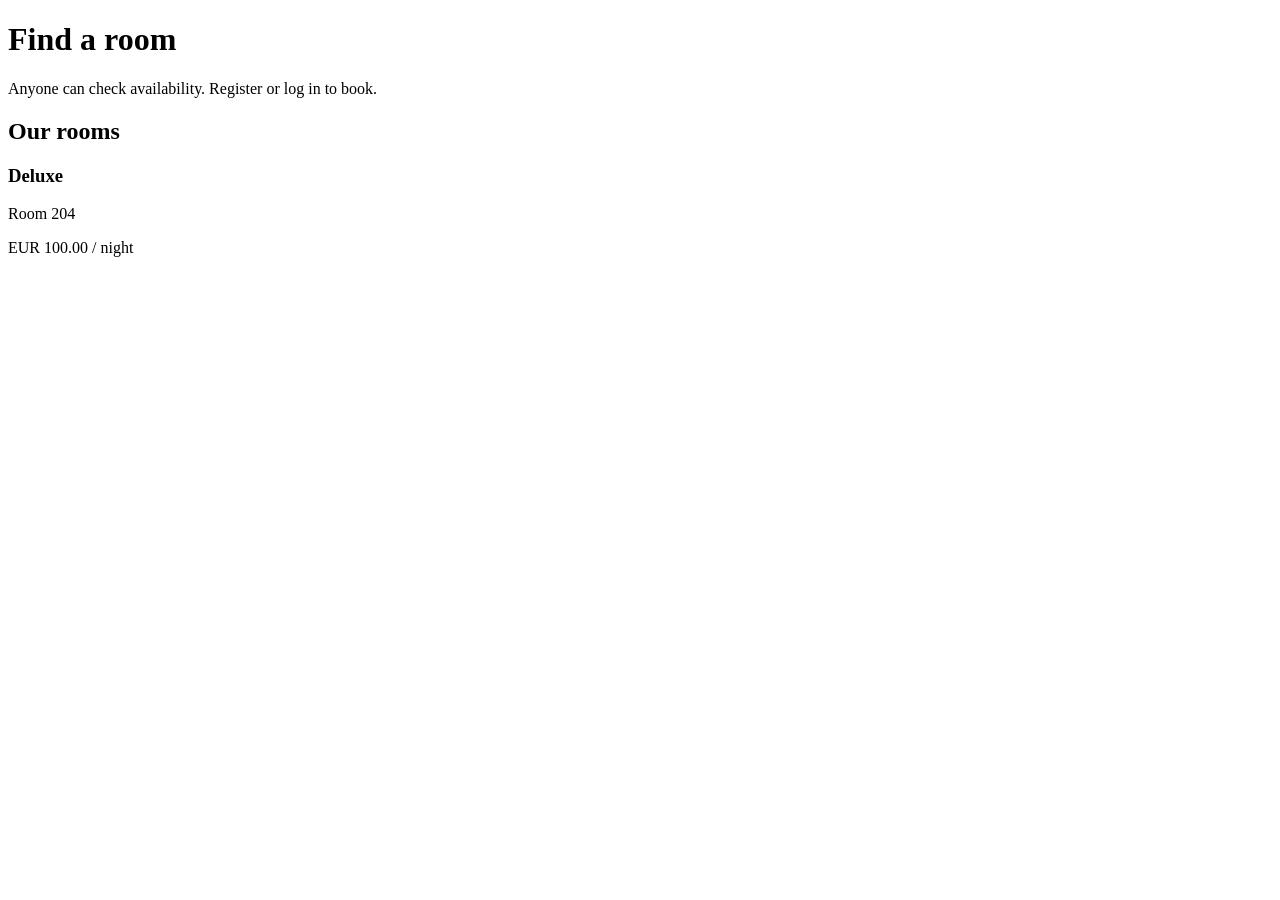
<file: web-app/src/main/resources/templates/index.html>
<!DOCTYPE html>
<html lang="en" xmlns:th="http://www.thymeleaf.org"
      xmlns:sec="http://www.thymeleaf.org/extras/spring-security">
<head th:replace="~{fragments :: head('Rooms')}"></head>
<body>
<header th:replace="~{fragments :: nav}"></header>
<main>
    <h1>Find a room</h1>
    <div th:replace="~{fragments :: messages}"></div>
    <form th:replace="~{fragments :: search}"></form>
    <p sec:authorize="isAnonymous()" class="muted">
        Anyone can check availability. <a th:href="@{/register}">Register</a> or <a th:href="@{/login}">log in</a> to book.
    </p>

    <h2>Our rooms</h2>
    <div class="cards">
        <article class="card" th:each="room : ${rooms}">
            <h3 th:text="${room.roomType}">Deluxe</h3>
            <p class="muted">Room <span th:text="${room.roomNumber}">204</span></p>
            <p class="price"><span th:text="${room.currency}">EUR</span> <span th:text="${room.nightlyRate}">100.00</span>
                <span class="muted">/ night</span></p>
        </article>
    </div>
</main>
</body>
</html>
</file>
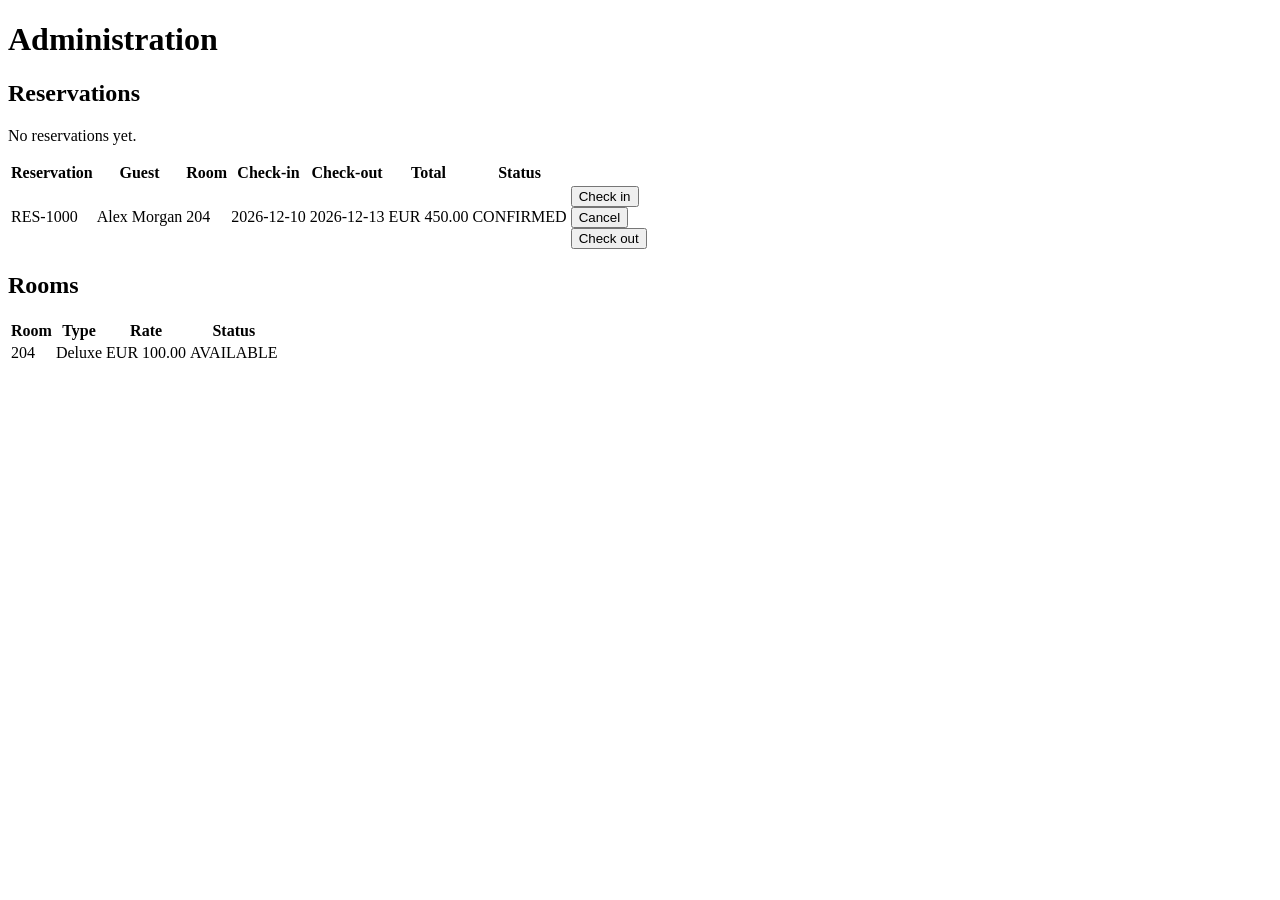
<file: web-app/src/main/resources/templates/admin.html>
<!DOCTYPE html>
<html lang="en" xmlns:th="http://www.thymeleaf.org">
<head th:replace="~{fragments :: head('Administration')}"></head>
<body>
<header th:replace="~{fragments :: nav}"></header>
<main>
    <h1>Administration</h1>
    <div th:replace="~{fragments :: messages}"></div>

    <h2>Reservations</h2>
    <p th:if="${#lists.isEmpty(reservations)}" class="muted">No reservations yet.</p>
    <table th:unless="${#lists.isEmpty(reservations)}">
        <thead>
        <tr><th>Reservation</th><th>Guest</th><th>Room</th><th>Check-in</th><th>Check-out</th>
            <th class="num">Total</th><th>Status</th><th></th></tr>
        </thead>
        <tbody>
        <tr th:each="r : ${reservations}">
            <td th:text="${r.reservationId}">RES-1000</td>
            <td th:text="${r.guestName}">Alex Morgan</td>
            <td th:text="${r.roomNumber}">204</td>
            <td th:text="${r.checkIn}">2026-12-10</td>
            <td th:text="${r.checkOut}">2026-12-13</td>
            <td class="num" th:text="${r.currency} + ' ' + ${r.totalPrice}">EUR 450.00</td>
            <td><span class="state" th:classappend="${#strings.toLowerCase(r.state)}" th:text="${r.state}">CONFIRMED</span></td>
            <td class="actions">
                <form th:if="${r.state == 'CONFIRMED'}" th:action="@{/admin/reservations/{id}/check-in(id=${r.reservationId})}" method="post">
                    <button type="submit" class="button small">Check in</button>
                </form>
                <form th:if="${r.state == 'CONFIRMED'}" th:action="@{/admin/reservations/{id}/cancel(id=${r.reservationId})}" method="post"
                      onsubmit="return confirm('Cancel and refund this reservation?');">
                    <button type="submit" class="button small danger">Cancel</button>
                </form>
                <form th:if="${r.state == 'CHECKED_IN'}" th:action="@{/admin/reservations/{id}/check-out(id=${r.reservationId})}" method="post">
                    <button type="submit" class="button small secondary">Check out</button>
                </form>
            </td>
        </tr>
        </tbody>
    </table>

    <h2>Rooms</h2>
    <table>
        <thead><tr><th>Room</th><th>Type</th><th class="num">Rate</th><th>Status</th></tr></thead>
        <tbody>
        <tr th:each="room : ${rooms}">
            <td th:text="${room.roomNumber}">204</td>
            <td th:text="${room.roomType}">Deluxe</td>
            <td class="num" th:text="${room.currency} + ' ' + ${room.nightlyRate}">EUR 100.00</td>
            <td><span class="state" th:classappend="${#strings.toLowerCase(room.status)}" th:text="${room.status}">AVAILABLE</span></td>
        </tr>
        </tbody>
    </table>
</main>
</body>
</html>
</file>
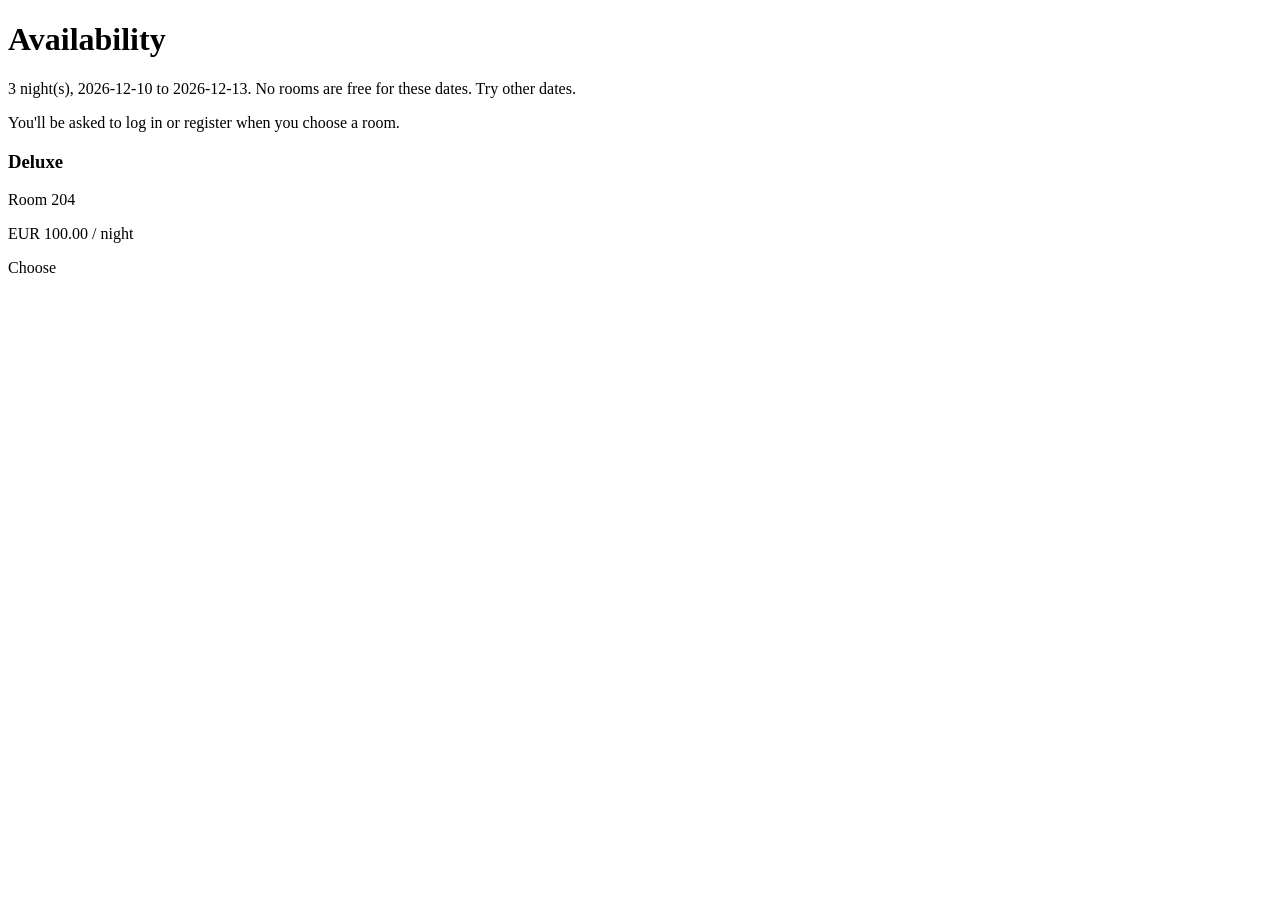
<file: web-app/src/main/resources/templates/availability.html>
<!DOCTYPE html>
<html lang="en" xmlns:th="http://www.thymeleaf.org"
      xmlns:sec="http://www.thymeleaf.org/extras/spring-security">
<head th:replace="~{fragments :: head('Availability')}"></head>
<body>
<header th:replace="~{fragments :: nav}"></header>
<main>
    <h1>Availability</h1>
    <form th:replace="~{fragments :: search}"></form>
    <div th:replace="~{fragments :: messages}"></div>

    <th:block th:if="${availability}">
        <p class="lead">
            <span th:text="${availability.nights}">3</span> night(s),
            <span th:text="${availability.checkIn}">2026-12-10</span> to <span th:text="${availability.checkOut}">2026-12-13</span>.
            <span th:if="${#lists.isEmpty(availability.rooms)}">No rooms are free for these dates. Try other dates.</span>
        </p>
        <p sec:authorize="isAnonymous()" class="muted" th:unless="${#lists.isEmpty(availability.rooms)}">
            You'll be asked to log in or register when you choose a room.</p>

        <div class="cards">
            <article class="card" th:each="room : ${availability.rooms}">
                <h3 th:text="${room.roomType}">Deluxe</h3>
                <p class="muted">Room <span th:text="${room.roomNumber}">204</span></p>
                <p class="price"><span th:text="${room.currency}">EUR</span> <span th:text="${room.nightlyRate}">100.00</span>
                    <span class="muted">/ night</span></p>
                <a class="button" th:href="@{/book/{room}(room=${room.roomNumber}, checkIn=${availability.checkIn}, checkOut=${availability.checkOut})}">Choose</a>
            </article>
        </div>
    </th:block>
</main>
</body>
</html>
</file>
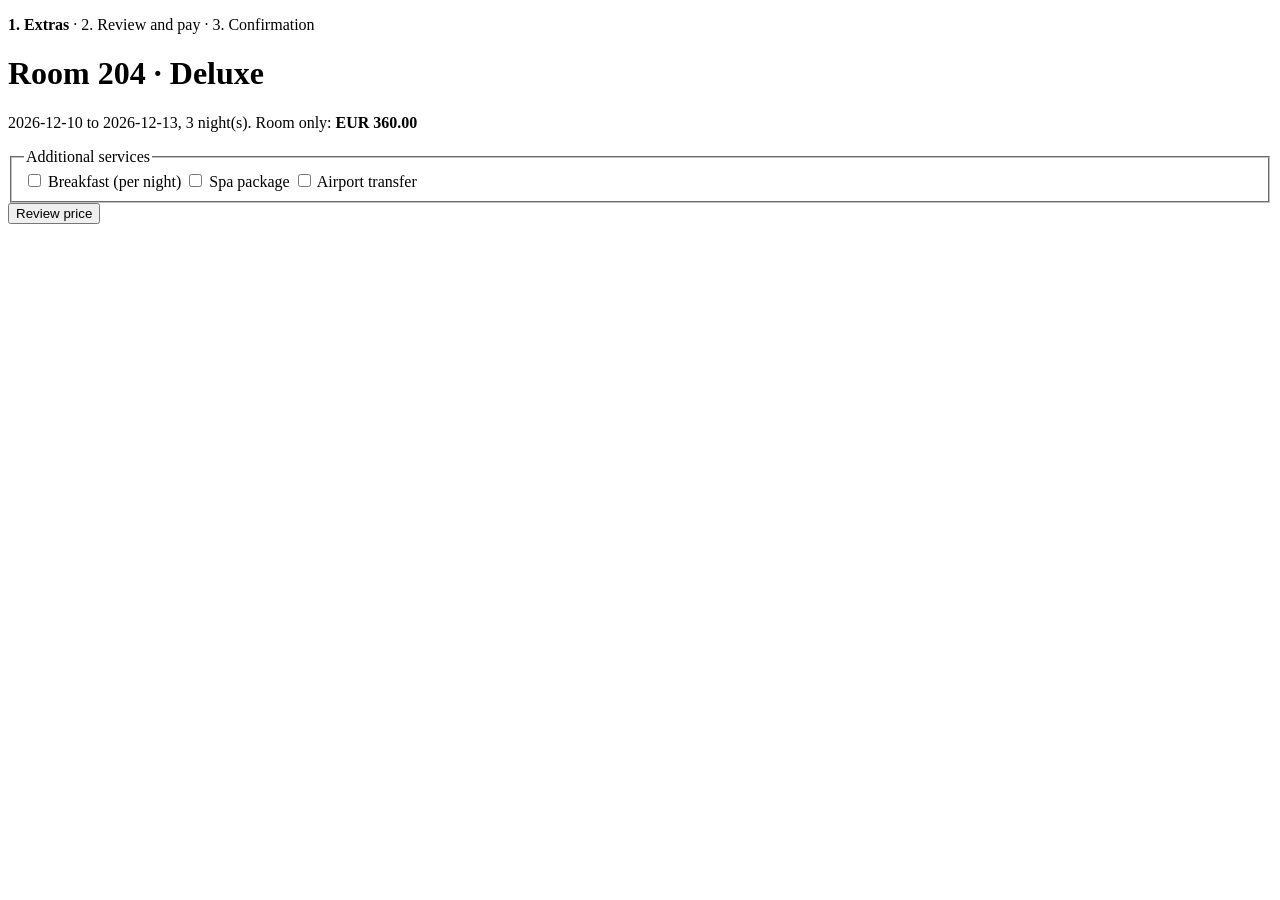
<file: web-app/src/main/resources/templates/book.html>
<!DOCTYPE html>
<html lang="en" xmlns:th="http://www.thymeleaf.org">
<head th:replace="~{fragments :: head('Book a room')}"></head>
<body>
<header th:replace="~{fragments :: nav}"></header>
<main class="narrow">
    <p class="steps"><strong>1. Extras</strong> · 2. Review and pay · 3. Confirmation</p>
    <h1>Room <span th:text="${quote.roomNumber}">204</span> · <span th:text="${quote.roomType}">Deluxe</span></h1>
    <div th:replace="~{fragments :: messages}"></div>
    <p class="lead">
        <span th:text="${quote.checkIn}">2026-12-10</span> to <span th:text="${quote.checkOut}">2026-12-13</span>,
        <span th:text="${quote.nights}">3</span> night(s). Room only:
        <strong th:text="${quote.currency} + ' ' + ${quote.total}">EUR 360.00</strong>
    </p>

    <form th:action="@{/book/{room}/review(room=${quote.roomNumber})}" th:object="${bookingForm}" method="post" class="form">
        <input type="hidden" th:field="*{checkIn}">
        <input type="hidden" th:field="*{checkOut}">
        <fieldset>
            <legend>Additional services</legend>
            <label class="check"><input type="checkbox" th:field="*{breakfast}"> Breakfast (per night)</label>
            <label class="check"><input type="checkbox" th:field="*{spa}"> Spa package</label>
            <label class="check"><input type="checkbox" th:field="*{airportTransfer}"> Airport transfer</label>
        </fieldset>
        <button type="submit" class="button">Review price</button>
    </form>
</main>
</body>
</html>
</file>
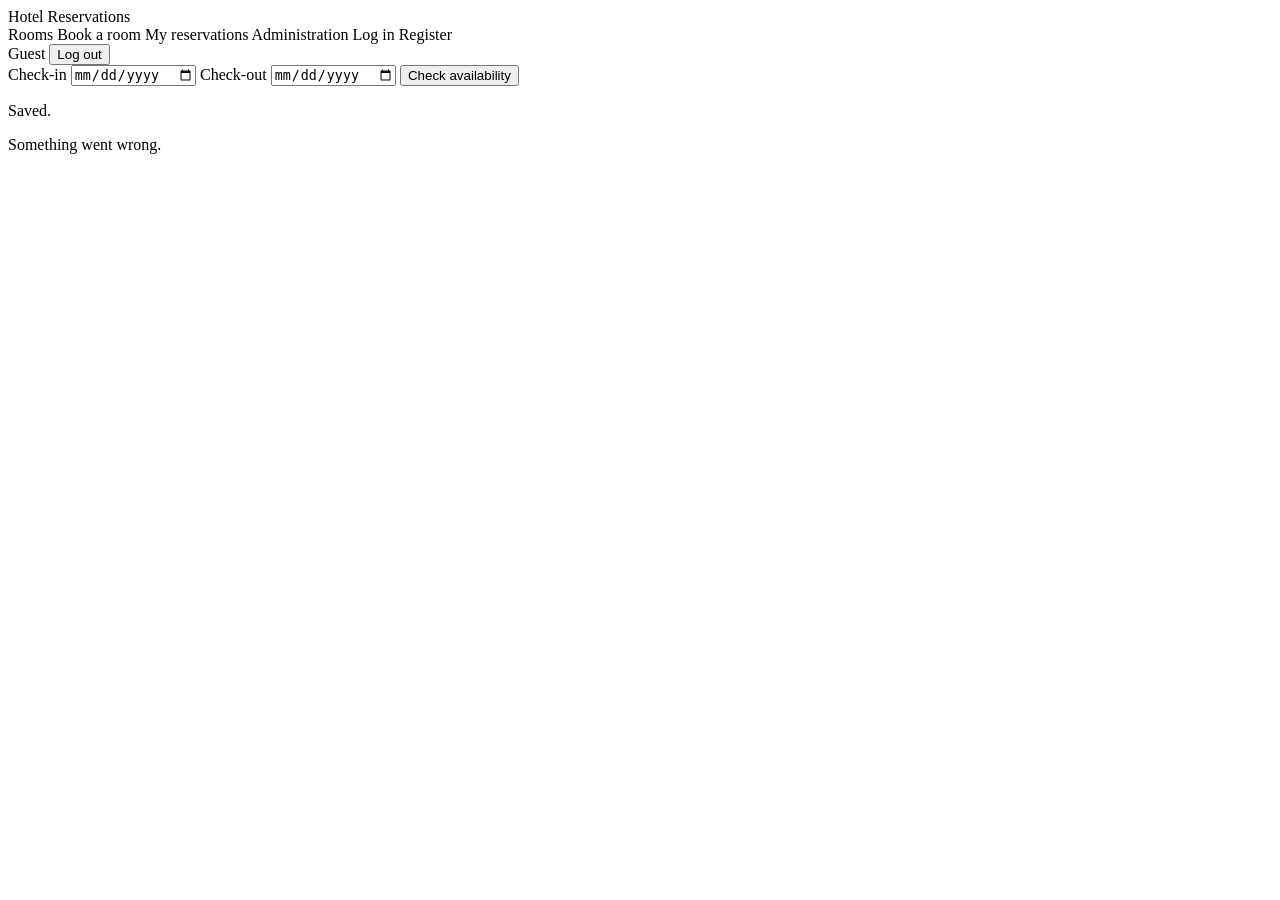
<file: web-app/src/main/resources/templates/fragments.html>
<!DOCTYPE html>
<html lang="en" xmlns:th="http://www.thymeleaf.org"
      xmlns:sec="http://www.thymeleaf.org/extras/spring-security">
<head th:fragment="head(title)">
    <meta charset="utf-8">
    <meta name="viewport" content="width=device-width, initial-scale=1">
    <title th:text="${title} + ' · Hotel Reservations'">Hotel Reservations</title>
    <link rel="stylesheet" th:href="@{/css/style.css}">
</head>
<body>

<header th:fragment="nav" class="topbar">
    <div class="topbar-inner">
        <a class="brand" th:href="@{/}">Hotel Reservations</a>
        <nav>
            <a th:href="@{/}">Rooms</a>
            <a sec:authorize="hasRole('GUEST')" th:href="@{/#search}">Book a room</a>
            <a sec:authorize="hasRole('GUEST')" th:href="@{/reservations}">My reservations</a>
            <a sec:authorize="hasRole('ADMIN')" th:href="@{/admin}">Administration</a>
            <a sec:authorize="isAnonymous()" th:href="@{/login}">Log in</a>
            <a sec:authorize="isAnonymous()" th:href="@{/register}" class="button small">Register</a>
            <form sec:authorize="isAuthenticated()" th:action="@{/logout}" method="post" class="logout">
                <span class="who" th:text="${#authentication.principal.name}">Guest</span>
                <button type="submit" class="linklike">Log out</button>
            </form>
        </nav>
    </div>
</header>

<form th:fragment="search" id="search" th:action="@{/rooms/available}" method="get" class="search">
    <label>Check-in <input type="date" name="checkIn" th:value="${checkIn}" th:min="${today}" required></label>
    <label>Check-out <input type="date" name="checkOut" th:value="${checkOut}" th:min="${today}" required></label>
    <button type="submit" class="button">Check availability</button>
</form>

<div th:fragment="messages">
    <p class="notice" th:if="${message}" th:text="${message}">Saved.</p>
    <p class="alert" th:if="${error}" th:text="${error}">Something went wrong.</p>
</div>

</body>
</html>
</file>
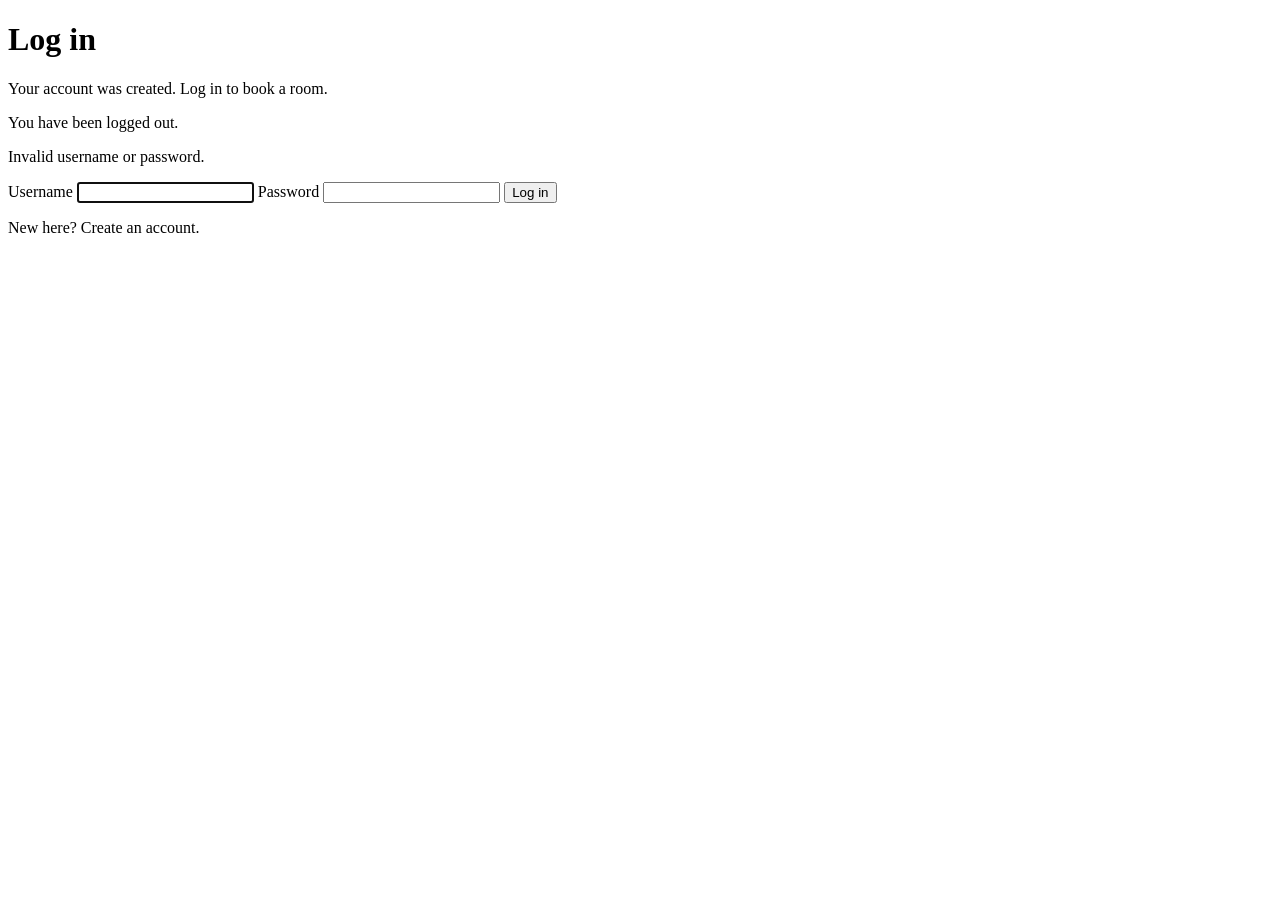
<file: web-app/src/main/resources/templates/login.html>
<!DOCTYPE html>
<html lang="en" xmlns:th="http://www.thymeleaf.org">
<head th:replace="~{fragments :: head('Log in')}"></head>
<body>
<header th:replace="~{fragments :: nav}"></header>
<main class="narrow">
    <h1>Log in</h1>
    <p class="notice" th:if="${param.registered}">Your account was created. Log in to book a room.</p>
    <p class="notice" th:if="${param.logout}">You have been logged out.</p>
    <p class="alert" th:if="${param.error}"
       th:text="${session['SPRING_SECURITY_LAST_EXCEPTION']?.message} ?: 'Invalid username or password.'">
        Invalid username or password.</p>

    <form th:action="@{/login}" method="post" class="form">
        <label>Username <input type="text" name="username" autocomplete="username" required autofocus></label>
        <label>Password <input type="password" name="password" autocomplete="current-password" required></label>
        <button type="submit" class="button">Log in</button>
    </form>
    <p class="muted">New here? <a th:href="@{/register}">Create an account</a>.</p>
</main>
</body>
</html>
</file>
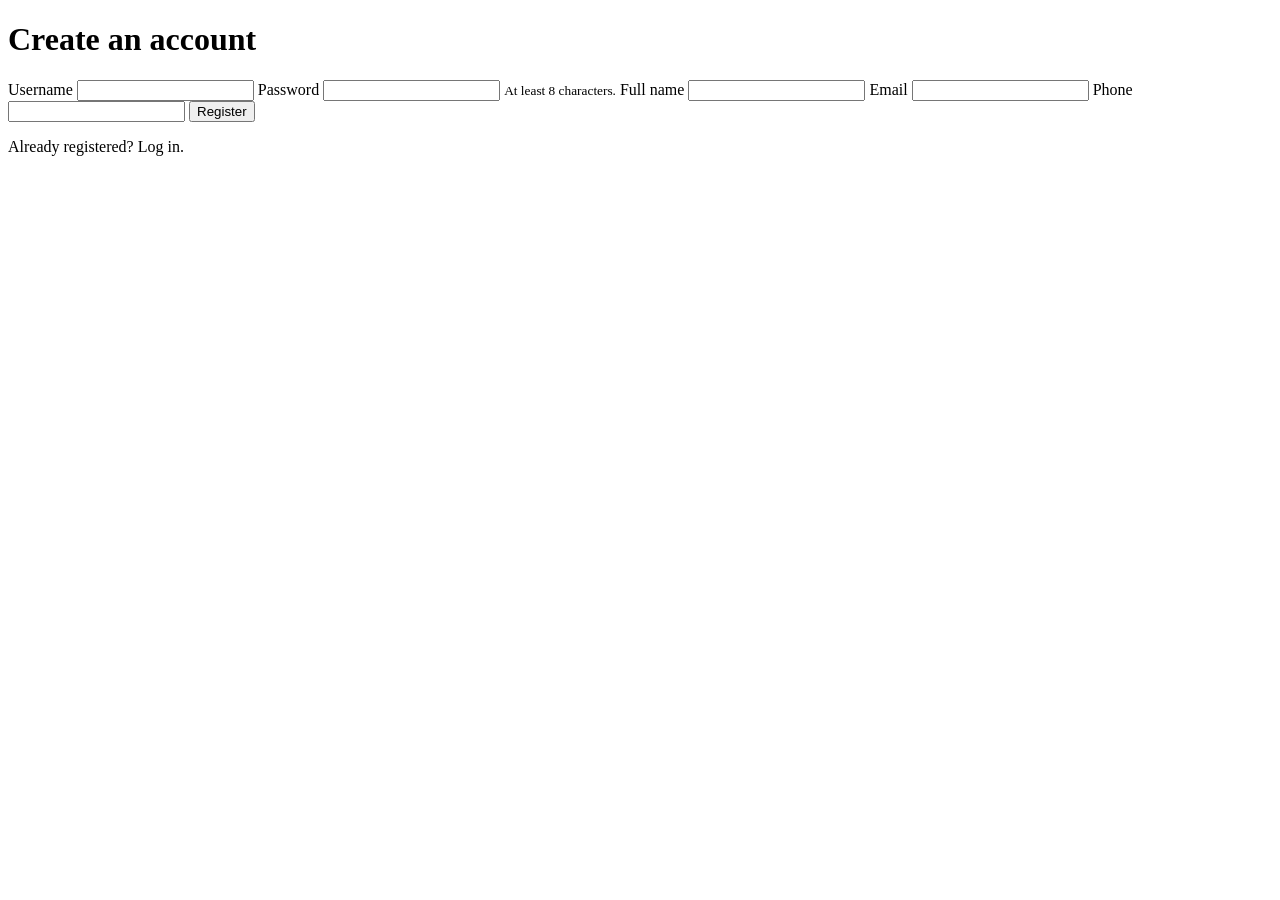
<file: web-app/src/main/resources/templates/register.html>
<!DOCTYPE html>
<html lang="en" xmlns:th="http://www.thymeleaf.org">
<head th:replace="~{fragments :: head('Register')}"></head>
<body>
<header th:replace="~{fragments :: nav}"></header>
<main class="narrow">
    <h1>Create an account</h1>
    <div th:replace="~{fragments :: messages}"></div>

    <form th:action="@{/register}" th:object="${registrationForm}" method="post" class="form">
        <label>Username <input type="text" th:field="*{username}" autocomplete="username" required></label>
        <label>Password <input type="password" th:field="*{password}" autocomplete="new-password" minlength="8" required>
            <small class="muted">At least 8 characters.</small></label>
        <label>Full name <input type="text" th:field="*{name}" autocomplete="name" required></label>
        <label>Email <input type="email" th:field="*{email}" autocomplete="email" required></label>
        <label>Phone <input type="tel" th:field="*{phone}" autocomplete="tel" required></label>
        <button type="submit" class="button">Register</button>
    </form>
    <p class="muted">Already registered? <a th:href="@{/login}">Log in</a>.</p>
</main>
</body>
</html>
</file>
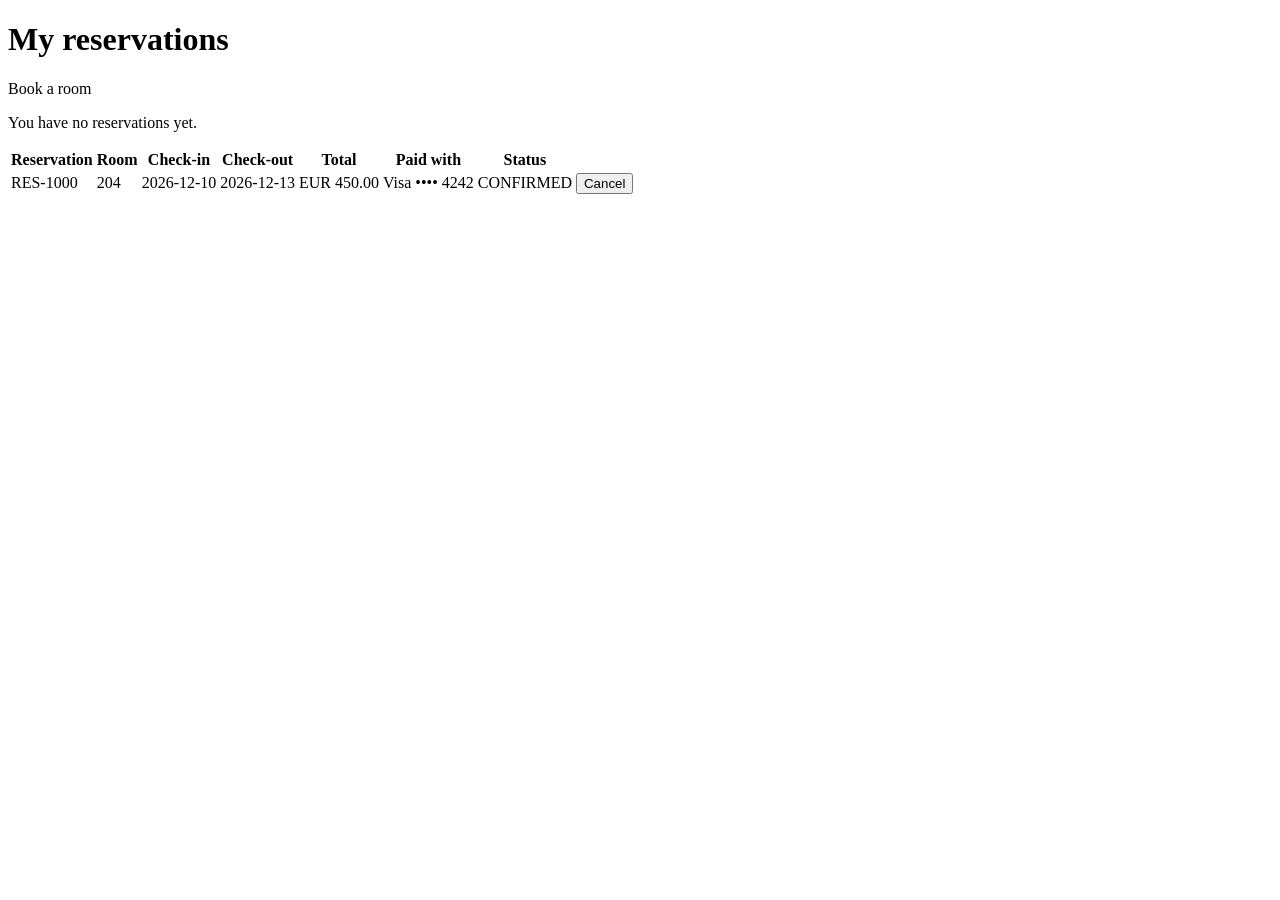
<file: web-app/src/main/resources/templates/reservations.html>
<!DOCTYPE html>
<html lang="en" xmlns:th="http://www.thymeleaf.org">
<head th:replace="~{fragments :: head('My reservations')}"></head>
<body>
<header th:replace="~{fragments :: nav}"></header>
<main>
    <div class="heading-row">
        <h1>My reservations</h1>
        <a th:href="@{/#search}" class="button">Book a room</a>
    </div>
    <div th:replace="~{fragments :: messages}"></div>

    <p th:if="${#lists.isEmpty(reservations)}" class="muted">You have no reservations yet.</p>
    <table th:unless="${#lists.isEmpty(reservations)}">
        <thead>
        <tr><th>Reservation</th><th>Room</th><th>Check-in</th><th>Check-out</th><th class="num">Total</th>
            <th>Paid with</th><th>Status</th><th></th></tr>
        </thead>
        <tbody>
        <tr th:each="r : ${reservations}">
            <td th:text="${r.reservationId}">RES-1000</td>
            <td th:text="${r.roomNumber}">204</td>
            <td th:text="${r.checkIn}">2026-12-10</td>
            <td th:text="${r.checkOut}">2026-12-13</td>
            <td class="num" th:text="${r.currency} + ' ' + ${r.totalPrice}">EUR 450.00</td>
            <td th:text="${r.paidWith} ?: '—'">Visa •••• 4242</td>
            <td><span class="state" th:classappend="${#strings.toLowerCase(r.state)}" th:text="${r.state}">CONFIRMED</span></td>
            <td class="actions">
                <form th:if="${r.cancellable}" th:action="@{/reservations/{id}/cancel(id=${r.reservationId})}" method="post"
                      onsubmit="return confirm('Cancel this reservation? The payment will be refunded.');">
                    <button type="submit" class="button small secondary">Cancel</button>
                </form>
            </td>
        </tr>
        </tbody>
    </table>
</main>
</body>
</html>
</file>
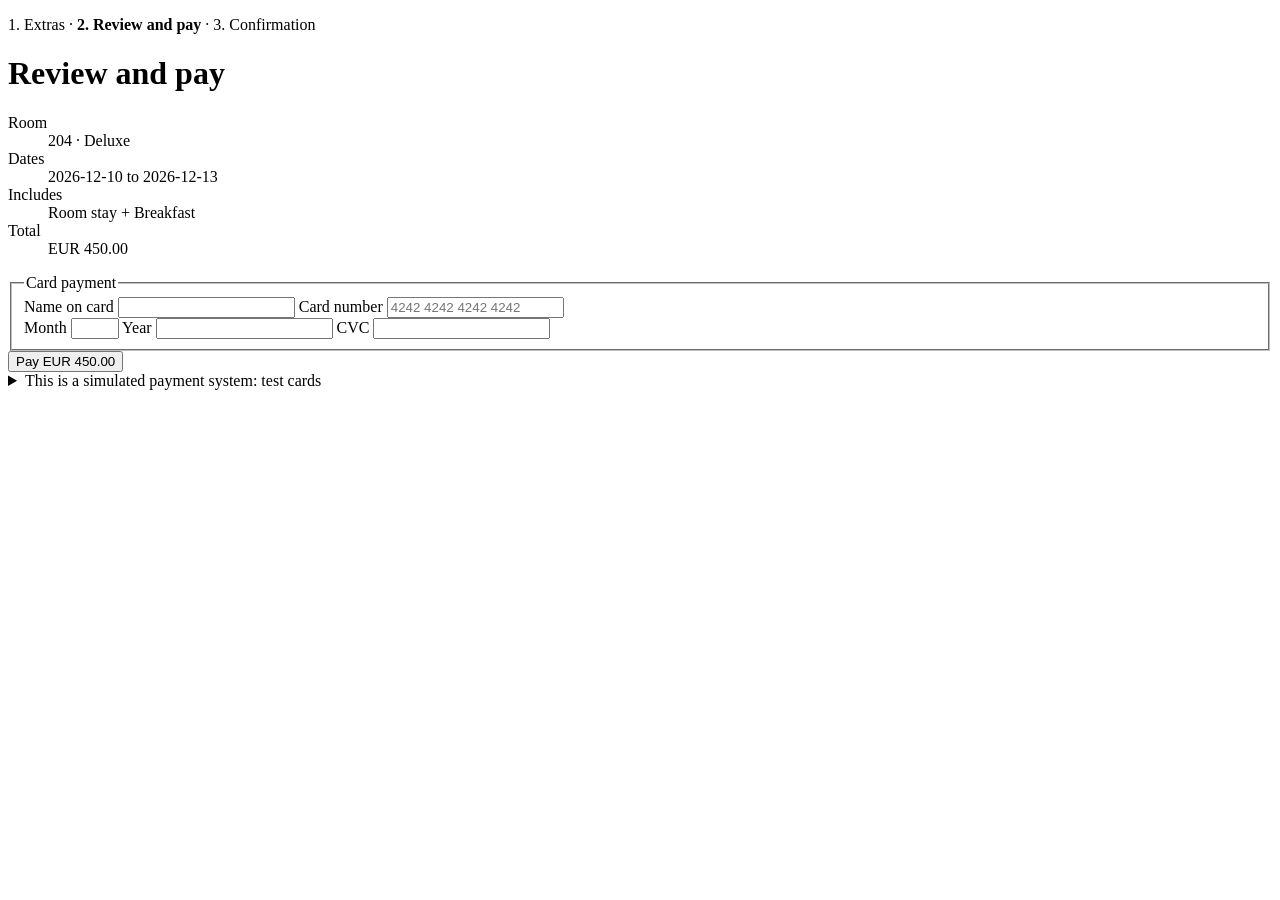
<file: web-app/src/main/resources/templates/review.html>
<!DOCTYPE html>
<html lang="en" xmlns:th="http://www.thymeleaf.org">
<head th:replace="~{fragments :: head('Review and pay')}"></head>
<body>
<header th:replace="~{fragments :: nav}"></header>
<main class="narrow">
    <p class="steps">1. Extras · <strong>2. Review and pay</strong> · 3. Confirmation</p>
    <h1>Review and pay</h1>
    <div th:replace="~{fragments :: messages}"></div>

    <section class="summary">
        <dl>
            <dt>Room</dt><dd th:text="${quote.roomNumber} + ' · ' + ${quote.roomType}">204 · Deluxe</dd>
            <dt>Dates</dt><dd th:text="${quote.checkIn} + ' to ' + ${quote.checkOut} + ' (' + ${quote.nights} + ' nights)'">2026-12-10 to 2026-12-13</dd>
            <dt>Includes</dt><dd th:text="${quote.breakdown}">Room stay + Breakfast</dd>
            <dt>Total</dt><dd class="price" th:text="${quote.currency} + ' ' + ${quote.total}">EUR 450.00</dd>
        </dl>
    </section>

    <form th:action="@{/book/{room}/confirm(room=${quote.roomNumber})}" th:object="${bookingForm}" method="post" class="form" autocomplete="on">
        <input type="hidden" th:field="*{checkIn}">
        <input type="hidden" th:field="*{checkOut}">
        <input type="hidden" th:field="*{breakfast}">
        <input type="hidden" th:field="*{spa}">
        <input type="hidden" th:field="*{airportTransfer}">

        <fieldset>
            <legend>Card payment</legend>
            <label>Name on card <input type="text" th:field="*{cardHolder}" autocomplete="cc-name" required></label>
            <label>Card number <input type="text" th:field="*{cardNumber}" inputmode="numeric" autocomplete="cc-number"
                                      placeholder="4242 4242 4242 4242" required></label>
            <div class="row three">
                <label>Month <input type="number" th:field="*{expiryMonth}" min="1" max="12" autocomplete="cc-exp-month" required></label>
                <label>Year <input type="number" th:field="*{expiryYear}" th:min="${currentYear}" autocomplete="cc-exp-year" required></label>
                <label>CVC <input type="text" th:field="*{cvc}" inputmode="numeric" maxlength="4" autocomplete="cc-csc" required></label>
            </div>
        </fieldset>
        <button type="submit" class="button" th:text="'Pay ' + ${quote.currency} + ' ' + ${quote.total}">Pay EUR 450.00</button>
    </form>

    <details class="testcards">
        <summary>This is a simulated payment system: test cards</summary>
        <ul>
            <li><code>4242 4242 4242 4242</code> approved</li>
            <li><code>4000 0000 0000 0002</code> declined</li>
            <li><code>4000 0000 0000 9995</code> insufficient funds</li>
            <li><code>4000 0000 0000 0069</code> expired card</li>
        </ul>
        <p class="muted">Use any future expiry date and any 3-digit CVC. No real money moves.</p>
    </details>
</main>
</body>
</html>
</file>
